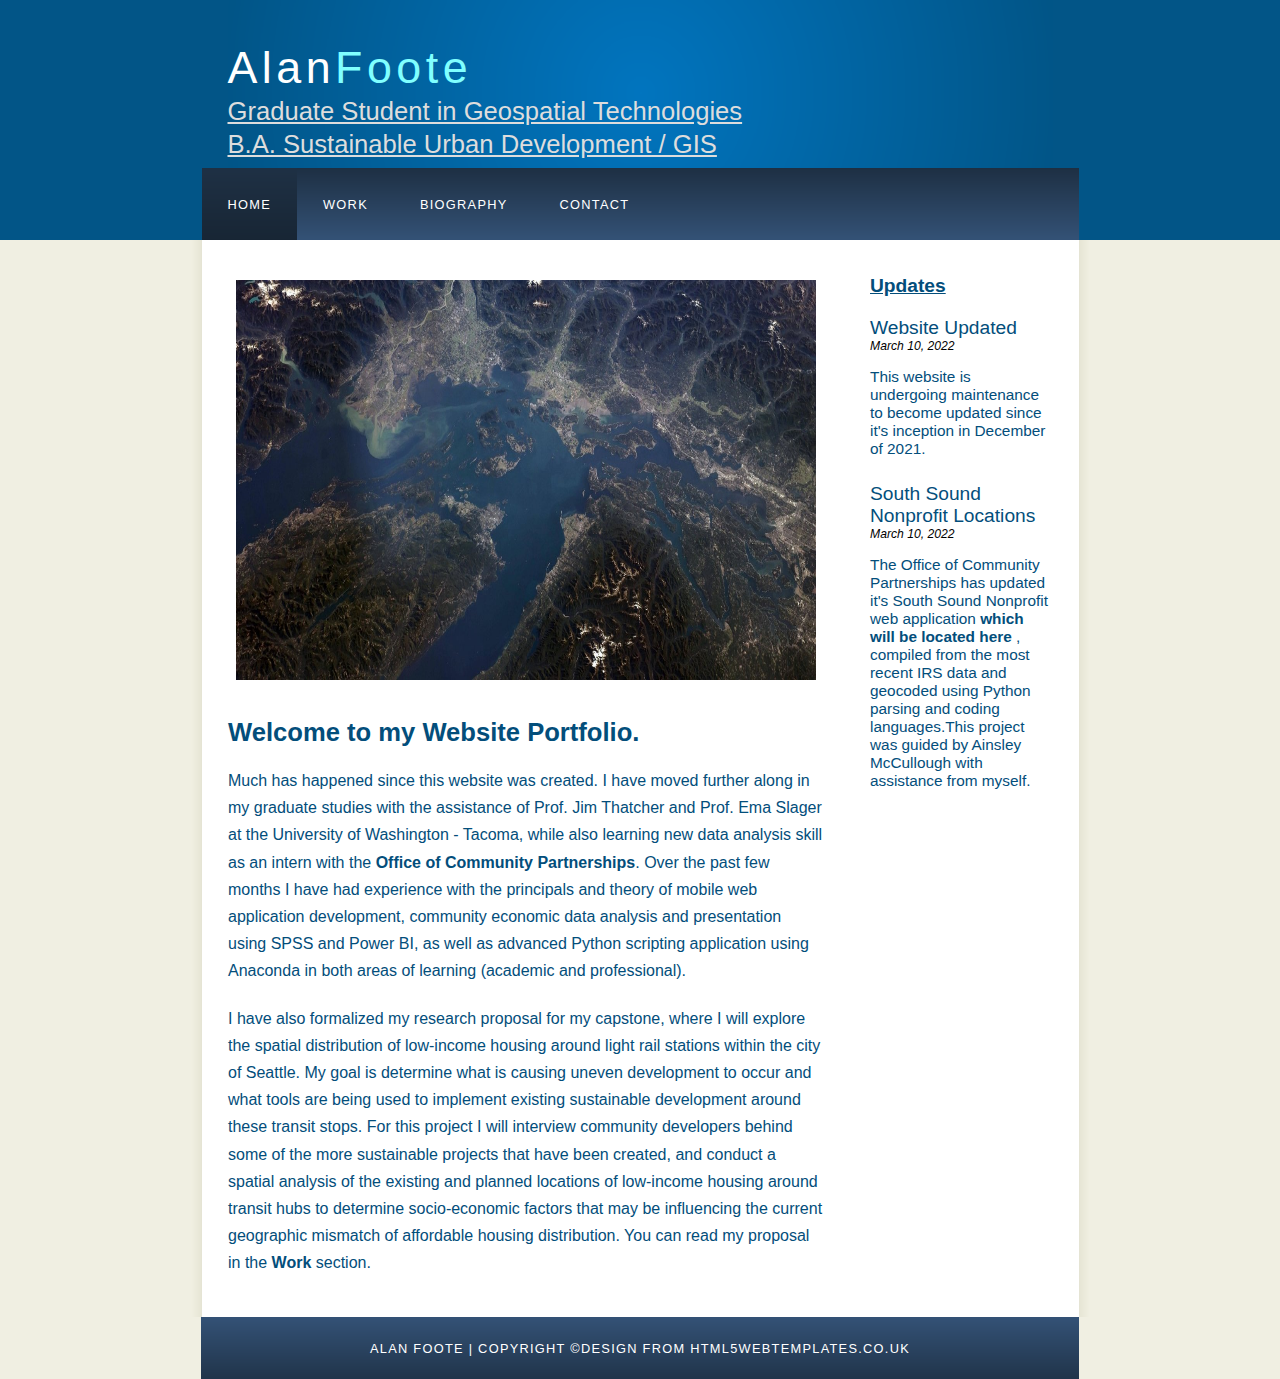
<file: index.html>
<!DOCTYPE HTML>
<html>

<head>
  <title>Home</title>
  <meta name="description" content="website description" />
  <meta name="keywords" content="website keywords, website keywords" />
  <meta http-equiv="content-type" content="text/html; charset=windows-1252" />
  <link rel="stylesheet" type="text/css" href="style/style.css" title="style" />
</head>

<body>
  <div id="main">
    <div id="header">
      <div id="logo">
        <div id="logo_text">
          <!-- class="logo_colour", allows you to change the colour of the text -->
          <h1><a href="index.html">Alan<span class="logo_colour">Foote</span></a></h1>
          <h2>Graduate Student in Geospatial Technologies</h2>
          <h2>B.A. Sustainable Urban Development / GIS</h2>
        </div>
      </div>
      <div id="menubar">
        <ul id="menu">
          <!-- put class="selected" in the li tag for the selected page - to highlight which page you're on -->
          <li class="selected"><a href="index.html">Home</a></li>
          <li><a href="work.html">Work</a></li>
          <li><a href="bio.html">Biography</a></li>
          <li><a href="contact.html">Contact</a></li>
        </ul>
      </div>
    </div>
    <div id="site_content">
      <div class="sidebar">
        <!-- insert your sidebar items here -->
        <h2>Updates</h2>
        <p></p>
        <h3>Website Updated</h3>
        <h5>March 10, 2022</h5>
        <h4> This website is undergoing maintenance to become updated since it's inception in December of 2021.</a></h4>
        <p></p>
        <h3>South Sound Nonprofit Locations</h3>
        <h5>March 10, 2022</h5>
        <h4>The Office of Community Partnerships has updated it's South Sound Nonprofit web application <a href="https://uwt-gis-geotech.maps.arcgis.com/apps/webappviewer/index.html?id=3c3a1da791af49039eb101318572ed0e"><strong>which will be located here</strong></a> </a>, compiled from the most recent IRS data and geocoded using Python parsing and coding languages.This project was guided by Ainsley McCullough with assistance from myself.</h4>
        <p></p>


      </div>
      <div id="content">
        <span class="center"><img src="images/PugetSound.jpg" alt="example graphic" width="580" height="400"/></span>
        <!-- insert the page content here -->
        <h1>Welcome to my Website Portfolio.</h1>
        <p>Much has happened since this website was created. I have moved further along in my graduate studies with the assistance of Prof. Jim Thatcher and Prof. Ema Slager at the University of Washington - Tacoma, while also learning new data analysis skill as an intern with the <a href="https://www.tacoma.uw.edu/community-partnerships"><strong>Office of Community Partnerships</strong></a>. Over the past few months I have had experience with the principals and theory of mobile web application development, community economic data analysis and presentation using SPSS and Power BI, as well as advanced Python scripting application using Anaconda in both areas of learning (academic and professional).  </p><p> I have also formalized my research proposal for my capstone, where I will explore the spatial distribution of low-income housing around light rail stations within the city of Seattle. My goal is determine what is causing uneven development to occur and what tools are being used to implement existing sustainable development around these transit stops. For this project I will interview community developers behind some of the more sustainable projects that have been created, and conduct a spatial analysis of the existing and planned locations of low-income housing around transit hubs to determine socio-economic factors that may be influencing the current geographic mismatch of affordable housing distribution. You can read my proposal in the <b><a href="work.html">Work</a></b> section. </p>
        </div>
    </div>
    <div id="content_footer"></div>
    <div id="footer">
       Alan Foote | Copyright &copy;<a href="http://www.html5webtemplates.co.uk">design from HTML5webtemplates.co.uk</a></a>
    </div>
  </div>
</body>
</html>
</file>
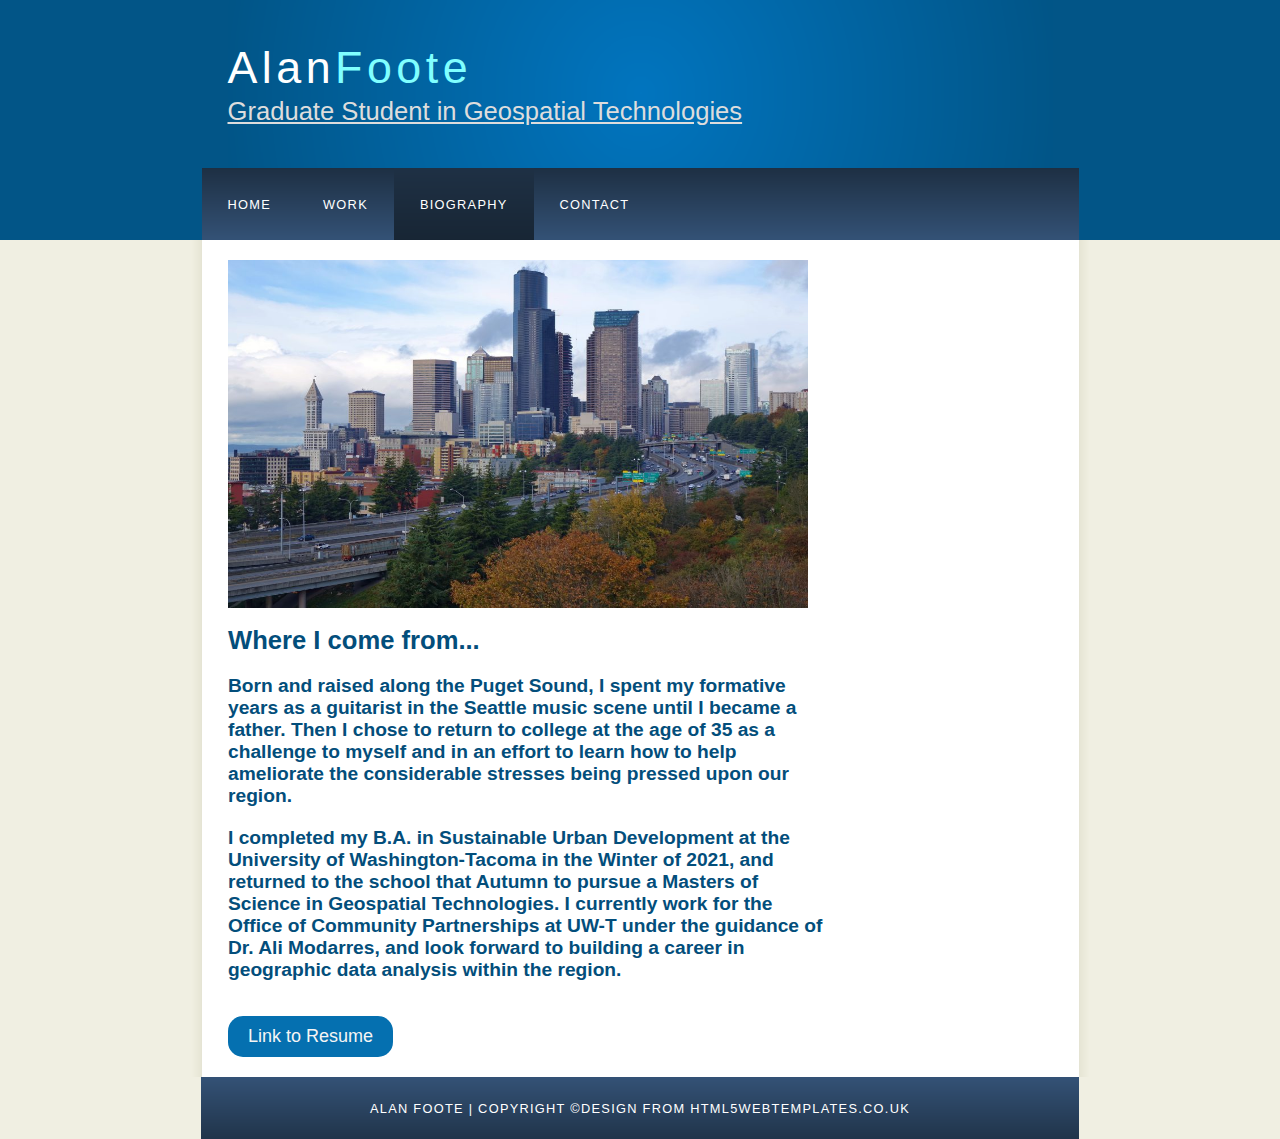
<file: bio.html>
<!DOCTYPE HTML>
<html>

<head>
  <title>Biography</title>
  <meta name="description" content="website description" />
  <meta name="keywords" content="website keywords, website keywords" />
  <meta http-equiv="content-type" content="text/html; charset=windows-1252" />
  <link rel="stylesheet" type="text/css" href="style/style.css" title="style" />
</head>

<body>
  <div id="main">
    <div id="header">
      <div id="logo">
        <div id="logo_text">
          <!-- class="logo_colour", allows you to change the colour of the text -->
          <h1><a href="index.html">Alan<span class="logo_colour">Foote</span></a></h1>
          <h2>Graduate Student in Geospatial Technologies</h2>
        
        </div>
      </div>
      <div id="menubar">
        <ul id="menu">
          <!-- put class="selected" in the li tag for the selected page - to highlight which page you're on -->
          <li><a href="index.html">Home</a></li>
          <li><a href="work.html">Work</a></li>
          <li class="selected"><a href="bio.html">Biography</a></li>
          <li><a href="contact.html">Contact</a></li>
        </ul>
      </div>
    </div>
    <div id="content_header"></div>
    <div id="site_content">

      <div id="content">
        <!-- insert the page content here -->
          <class="image featured"><img src="images/beacon4.jpg" width="580" height="348" alt="" />
        <h1>Where I come from...</h1>
        <h3><strong>Born and raised along the Puget Sound, I spent my formative years as a guitarist in the Seattle music scene until I became a father. Then I chose to return to college at the age of 35 as a challenge to myself and in an effort to learn how to help ameliorate the considerable stresses being pressed upon our region.</h3>
        <p></p>
        <h3>I completed my B.A. in Sustainable Urban Development at the University of Washington-Tacoma in the Winter of 2021, and returned to the school that Autumn to pursue a Masters of Science in Geospatial Technologies. I currently work for the Office of Community Partnerships at UW-T under the guidance of Dr. Ali Modarres, and look forward to building a career in geographic data analysis within the region.</strong></h3>
        <p></p>


        <div class="form_settings">
          <a href="https://sway.office.com/IY0CkkwAI9NMCZYo"><button>Link to Resume</button>
        </div>

      </div>
    </div>
    <div id="content_footer"></div>
    <div id="footer">
       Alan Foote | Copyright &copy;<a href="http://www.html5webtemplates.co.uk">design from HTML5webtemplates.co.uk</a>
    </div>
  </div>
</body>
</html>
<html>
</file>
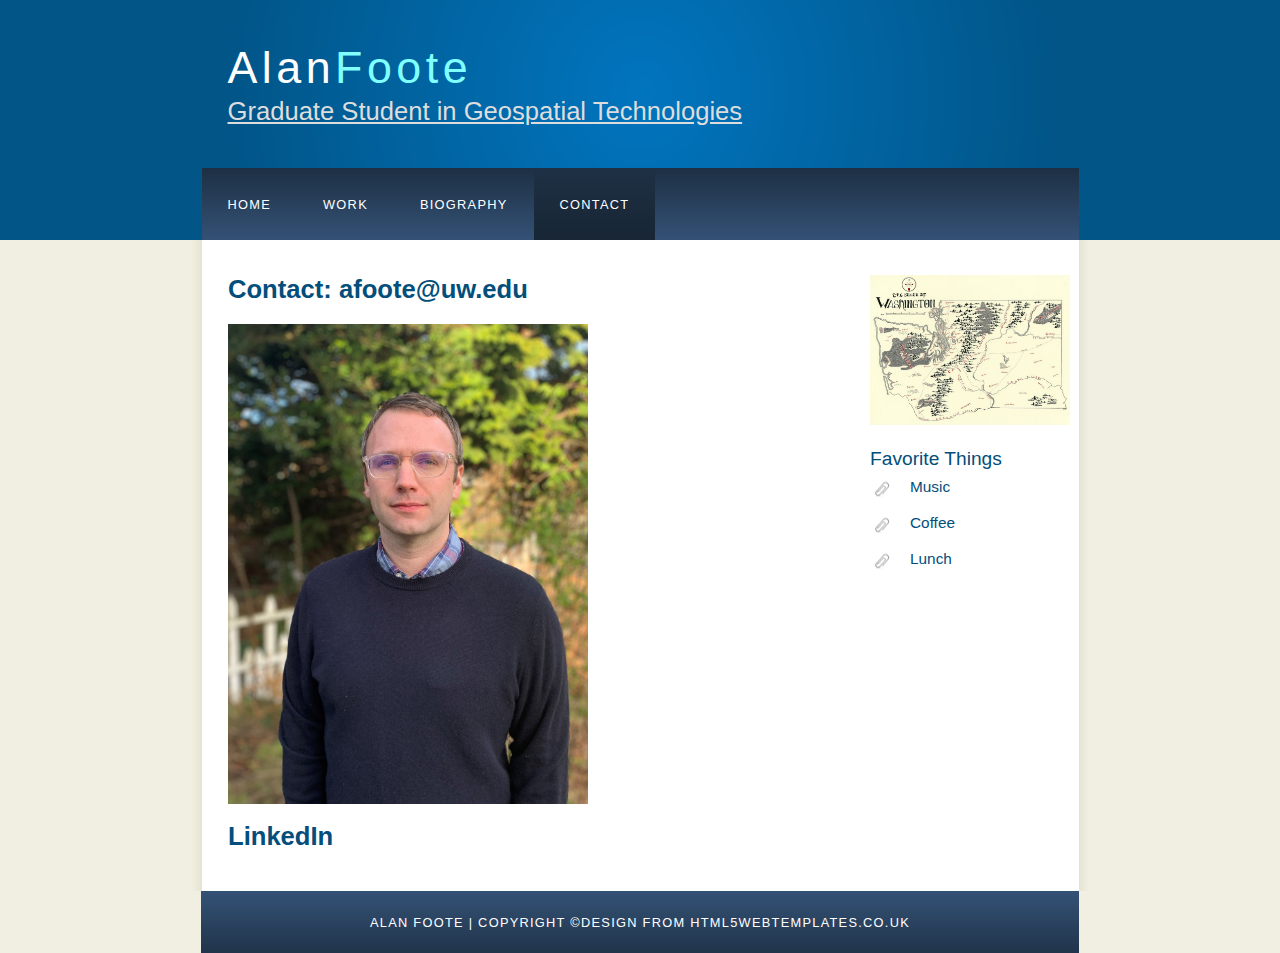
<file: contact.html>
<!DOCTYPE HTML>
<html>

<head>
  <title>Contact</title>
  <meta name="description" content="website description" />
  <meta name="keywords" content="website keywords, website keywords" />
  <meta http-equiv="content-type" content="text/html; charset=windows-1252" />
  <link rel="stylesheet" type="text/css" href="style/style.css" title="style" />
</head>

<body>
  <div id="main">
    <div id="header">
      <div id="logo">
        <div id="logo_text">
          <!-- class="logo_colour", allows you to change the colour of the text -->
          <h1><a href="index.html">Alan<span class="logo_colour">Foote</span></a></h1>
          <h2>Graduate Student in Geospatial Technologies</h2>
          
          <p></p>
        </div>
      </div>
      <div id="menubar">
        <ul id="menu">
          <!-- put class="selected" in the li tag for the selected page - to highlight which page you're on -->
          <li><a href="index.html">Home</a></li>
          <li><a href="work.html">Work</a></li>
          <li><a href="bio.html">Biography</a></li>
          <li class="selected"><a href="contact.html">Contact</a></li>
        </ul>
      </div>
    </div>

    <div id="content_header"></div>

      <div id="site_content">
        <div class="sidebar">
          <!-- insert your sidebar items here -->
          <img src="images/wa.png"
          width="200"
          height="150"/>
          <p></p>
          <h3>Favorite Things</h3>
          <ul>
            <li><a href="https://awvfts.com/"><h4>Music</h4></a></li>
            <li><a href="https://www.facebook.com/cosmonautcoffee/"><h4>Coffee</h4></a></li>
            <li><a href="https://lacabartacoma.com/"><h4>Lunch</h4></a></li>

          </ul>

        </div>
      <div id="content">
        <!-- insert the page content here -->
        <h1>Contact:<a href="mailto:afoote@uw.edu"><strong> afoote@uw.edu</strong></a></h1>
        <img src="images/self2.jpg"  width="360"  height="480"/>
        <h1><a href="https://www.linkedin.com/in/alan-foote/"><strong>LinkedIn</strong></a></h1>

      </div>
    </div>
    <div id="content_footer"></div>
    <div id="footer">
       Alan Foote | Copyright &copy;<a href="http://www.html5webtemplates.co.uk">design from HTML5webtemplates.co.uk</a>
    </div>
  </div>
</body>
</html>
</file>
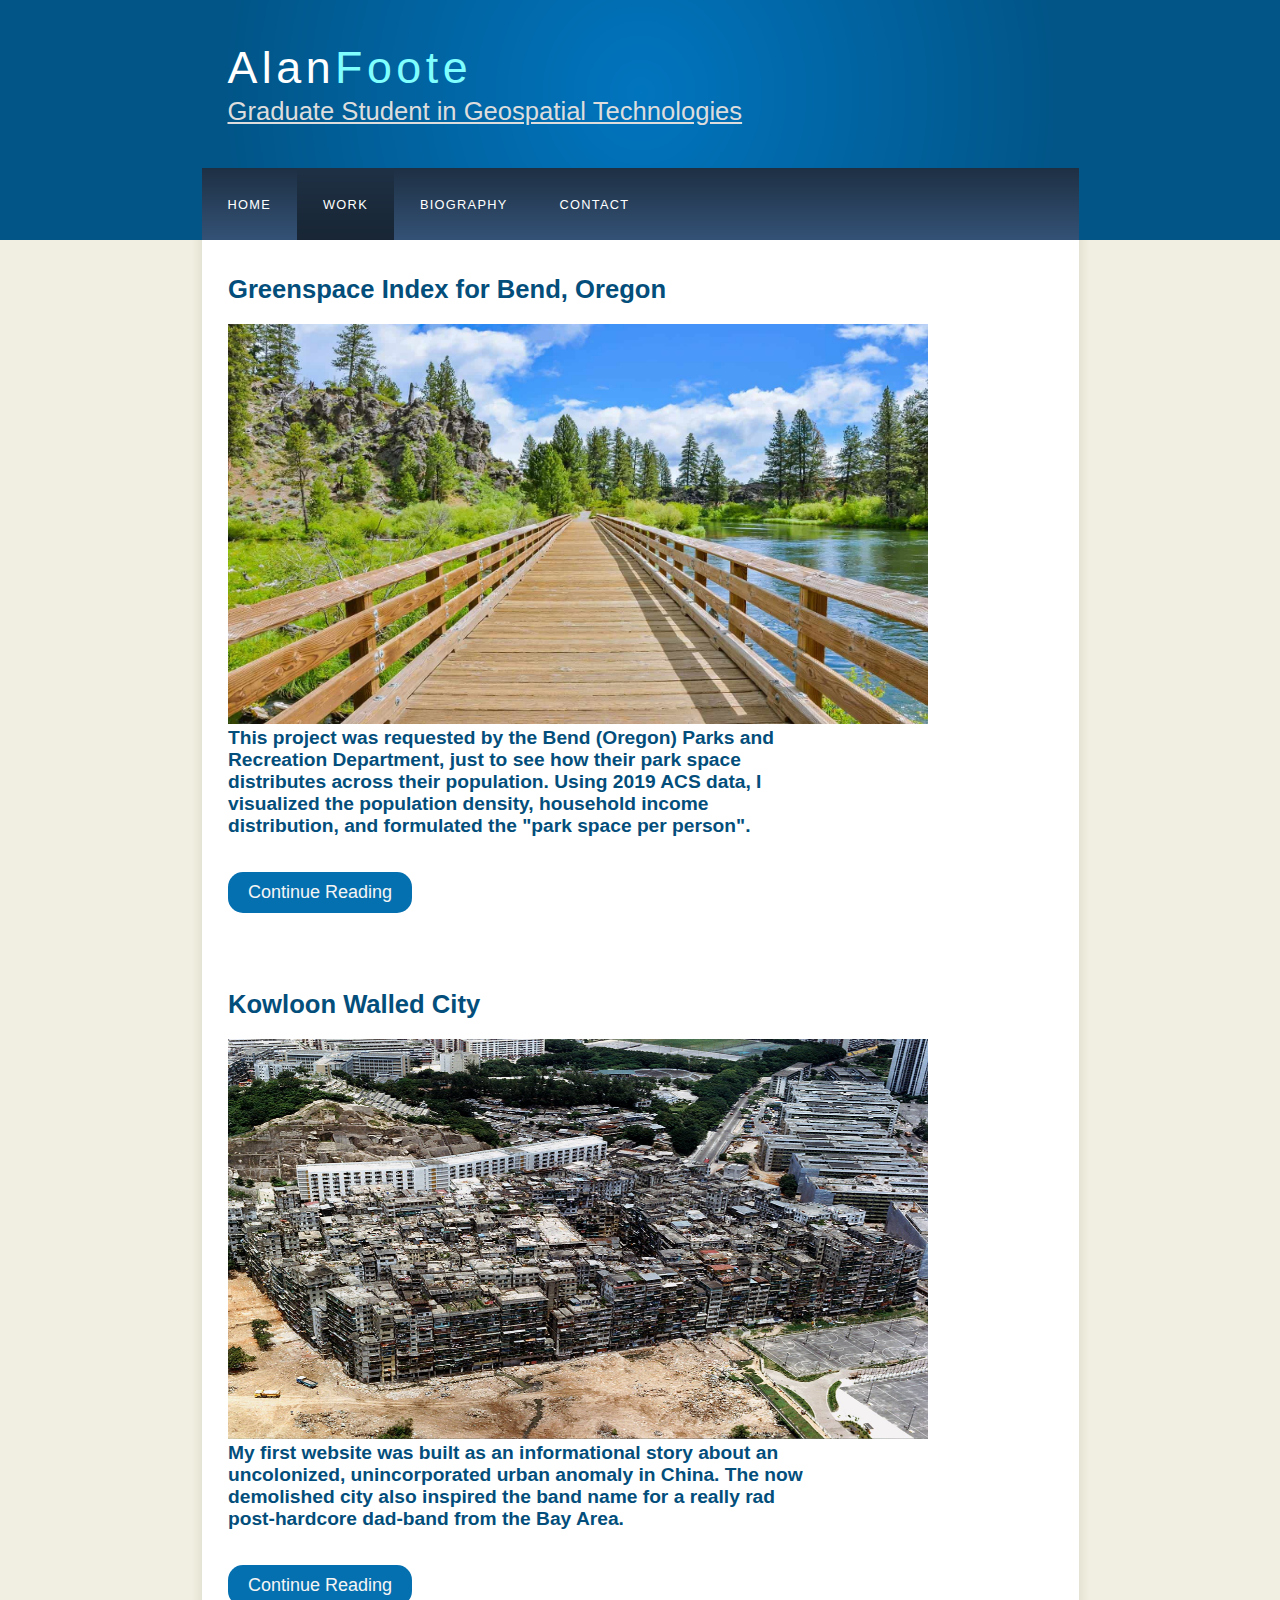
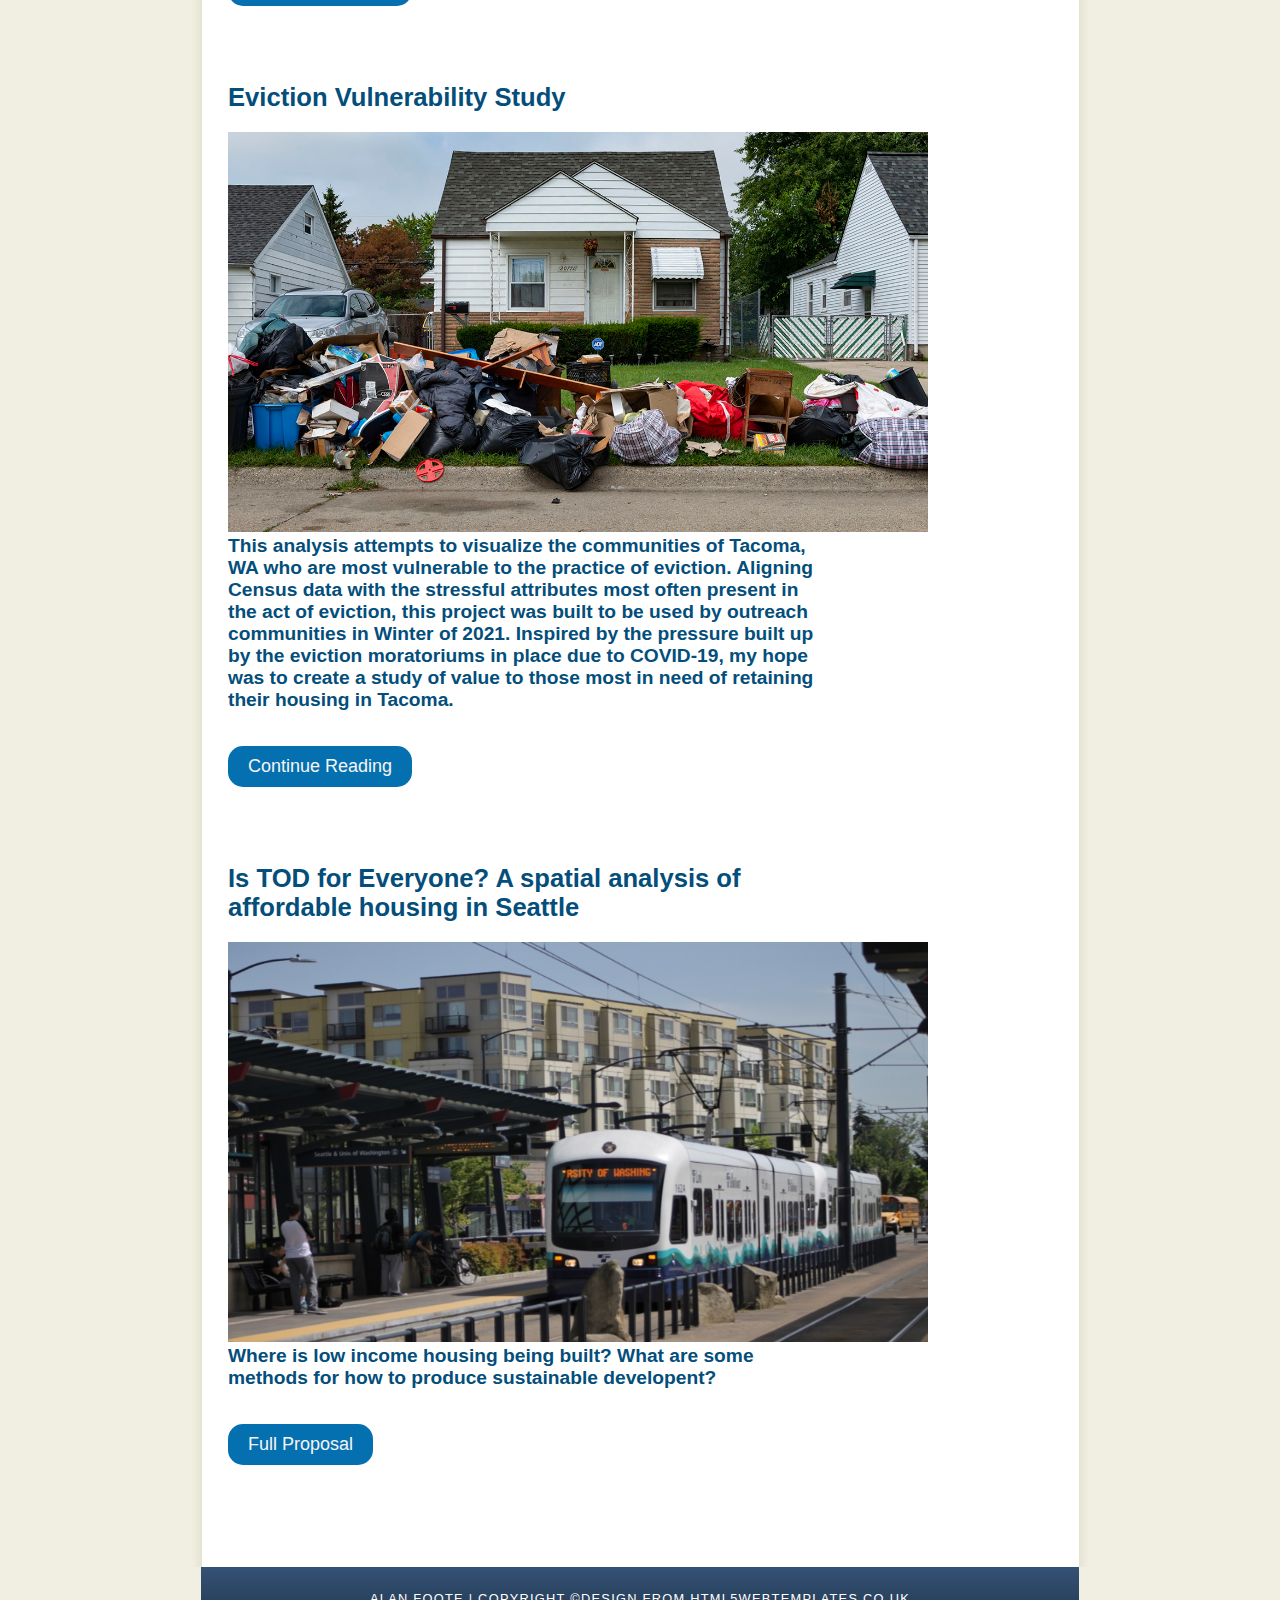
<file: work.html>
<!DOCTYPE HTML>
<html>

<head>
  <title>Work</title>
  <meta name="description" content="website description" />
  <meta name="keywords" content="website keywords, website keywords" />
  <meta http-equiv="content-type" content="text/html; charset=windows-1252" />
  <link rel="stylesheet" type="text/css" href="style/style.css" title="style" />

</head>

<body>
  <div id="main">
    <div id="header">
      <div id="logo">
        <div id="logo_text">
          <!-- class="logo_colour", allows you to change the colour of the text -->
          <h1><a href="index.html">Alan<span class="logo_colour">Foote</span></a></h1>
          <h2>Graduate Student in Geospatial Technologies</h2>

        </div>
      </div>
      <div id="menubar">
        <ul id="menu">
          <!-- put class="selected" in the li tag for the selected page - to highlight which page you're on -->
          <li><a href="index.html">Home</a></li>
          <li class="selected"><a href="work.html">Work</a></li>
          <li><a href="bio.html">Biography</a></li>
          <li><a href="contact.html">Contact</a></li>
        </ul>
      </div>
    </div>
    <div id="content_header"></div>
    <div id="site_content">

      <div id="content">
        <!-- insert the page content here -->
        <article class="post">

              <header>
                <div class="title">
                  <h1><a href="https://alanfoote.github.io/Lab5_Final2/"><strong>Greenspace Index for Bend, Oregon</strong></a></h1>
                </div>

              </header>

              <class="image featured"><img src="images/bend-hike.jpg" width="700" height="400" alt="wooden pathway" /></a>
              <h3><strong>This project was requested by the Bend (Oregon) Parks and Recreation Department, just to see how their park space distributes across their population. Using 2019 ACS data, I visualized the population density, household income distribution, and formulated the "park space per person".</strong></h3>
              <p></p>
              <footer>
                <ul class="actions">
                  <div class="form_settings">
                    <a href="https://alanfoote.github.io/Lab5_Final2/"><button>Continue Reading</button>
                  </div>
                </ul>
                </footer>
            </article>
          </div>
      </div>
      <!--Page Break Band-->
      <div id="content_header"></div>
      <div id="site_content">

        <div id="content">
          <!-- insert the page content here -->
          <article class="post">

                <header>
                  <div class="title">
                    <h1><a href="https://alanfoote.github.io/KowloonWalledCity/"><strong>Kowloon Walled City</strong></a></h1>
                  </div>

                </header>

                <class="image featured"><img src="images/kowloon_aerial.jpg" width="700" height="400" alt="kowloon walled city" /></a>
                <h3><strong>My first website was built as an informational story about an uncolonized, unincorporated urban anomaly in China. The now demolished city also inspired the band name for a really rad post-hardcore dad-band from the Bay Area. </strong></h3>
                  <p></p>
                <footer>
                  <ul class="actions">
                    <div class="form_settings">
                      <a href="https://alanfoote.github.io/KowloonWalledCity/"><button>Continue Reading</button>
                    </div>
                  </ul>
                  </footer>
              </article>
            </div>
        </div>

        <div id="content_header"></div>
        <div id="site_content">

          <div id="content">
            <!-- insert the page content here -->
            <article class="post">

                  <header>
                    <div class="title">
                      <h1><a href="https://arcg.is/GrHGL1"><strong>Eviction Vulnerability Study</strong></a></h1>
                    </div>

                  </header>

                  <class="image featured"><img src="images/eviction.jpg" width="700" height="400" alt="eviction image" />
                  <h3><strong>This analysis attempts to visualize the communities of Tacoma, WA who are most vulnerable to the practice of eviction. Aligning Census data with the stressful attributes most often present in the act of eviction, this project was built to be used by outreach communities in Winter of 2021. Inspired by the pressure built up by the eviction moratoriums in place due to COVID-19, my hope was to create a study of value to those most in need of retaining their housing in Tacoma.  </strong></h3>
                  <p></p>
                  <footer>
                    <ul class="actions">
                      <div class="form_settings">
                        <a href="https://arcg.is/GrHGL1"><button>Continue Reading</button>
                      </div>
                    </ul>
                    </footer>
                </article>
              </div>
          </div>
          <div id="content_header"></div>
          <div id="site_content">

            <div id="content">
              <!-- insert the page content here -->
              <article class="post">

                    <header>
                      <div class="title">
                        <h1><a href="https://alanfoote.github.io/KowloonWalledCity/"><strong>Is TOD for Everyone? A spatial analysis of affordable housing in Seattle</strong></a></h1>
                      </div>

                    </header>

                    <class="image featured"><img src="images/tod2.jpg" width="700" height="400" alt="kowloon walled city" /></a>
                    <h3><strong>Where is low income housing being built? What are some methods for how to produce sustainable developent? </strong></h3>
                      <p></p>
                    <footer>
                      <ul class="actions">
                        <div class="form_settings">
                          <a href="https://sway.office.com/PcxmGWmiHchcn4HE?ref=Link"><button>Full Proposal</button>
                        </div>
                      </ul>
                      </footer>
                  </article>
                </div>
            </div>

            <div id="content_header"></div>
            <div id="site_content">


                    <p></p>
                    <footer>

                      </footer>
                  </article>
                </div>
            </div>
    </div>
    <div id="content_footer"></div>
    <div id="footer">
     Alan Foote | Copyright &copy;<a href="http://www.html5webtemplates.co.uk">design from HTML5webtemplates.co.uk</a>
    </div>
  </div>
</body>
</html>
</file>
<file: style/style.css>
html
{ height: 100%;}

*
{ margin: 0;
  padding: 0;}

body
{ font: normal .80em 'trebuchet ms', arial, sans-serif;
  background: #F0EFE2;
  color: #777;}

p
{ font: normal 125% 'century gothic', arial, sans-serif;
  color: #034e7b;padding: 0 0 20px 0;
  line-height: 1.7em;}

img
{ border: 0;}

h1, h4, h5, h6
{ font: bold 200% 'century gothic', arial, sans-serif;
  color: #034e7b;
  margin: 0 0 15px 0;
  padding: 15px 0 5px 0;}

h2
{ font: bold 150% 'century gothic', arial, sans-serif;text-decoration: underline;
  color: #034e7b;}

h3
{ font: normal 150% 'century gothic', arial, sans-serif;
  color: #034e7b;}

h4, h5, h6
{ margin: 0;
  padding: 0 0 5px 0;
  font: normal 120% arial, sans-serif;
  color: #034e7b;}

h5, h6
{ font: italic 95% arial, sans-serif;
  padding: 0 0 15px 0;
  color: #000;}

h6
{ font: bold 150% 'century gothic', arial, sans-serif;text-decoration: underline;
  color: #3690c0;}


a, a:hover
{ outline: none;
  text-decoration: none;
  color: #034e7b;}

a:hover
{ text-decoration: none;color: #3690c0;}

.left
{ float: left;
  width: auto;
  margin-right: 10px;}

.right
{ float: right;
  width: auto;
  margin-left: 10px;}

.center
{ display: block;
  text-align: center;
  margin: 20px auto;}

blockquote
{ margin: 20px 0;
  padding: 10px 20px 0 20px;
  border: 1px solid #E5E5DB;
  background: #FFF;}

ul
{ margin: 2px 0 22px 17px;}

ul li
{ list-style-type: circle;
  margin: 0 0 6px 0;
  padding: 0 0 4px 5px;}

ol
{ margin: 8px 0 22px 20px;}

ol li
{ margin: 0 0 11px 0;}

#main, #logo, #menubar, #site_content, #footer
{ margin-left: auto;
  margin-right: auto;}

#header
{ background: #025587;
  height: 240px;}

#logo
{ width: 825px;
  position: relative;
  height: 168px;
  background: #025587 url(logo.png) no-repeat;}

#logo #logo_text
{ position: absolute;
  top: 20px;
  left: 0;}

#logo h1, #logo h2
{ font: normal 350% 'century gothic', arial, sans-serif;
  border-bottom: 0;
  text-transform: none;
  margin: 0;}

#logo_text h1, #logo_text h1 a, #logo_text h1 a:hover
{ padding: 22px 0 0 0;
  color: #FFF;
  letter-spacing: 0.1em;
  text-decoration: none;}

#logo_text h1 a .logo_colour
{ color: #80FFFF;}

#logo_text h2
{ font-size: 200%;
  padding: 4px 0 0 0;
  color: #DDD;}

#menubar
{ width: 877px;
  height: 72px;
  padding: 0;
  background: #29415D url(menu.png) repeat-x;}

ul#menu, ul#menu li
{ float: left;
  margin: 0;
  padding: 0;}

ul#menu li
{ list-style: none;}

ul#menu li a
{ letter-spacing: 0.1em;
  font: normal 100% 'lucida sans unicode', arial, sans-serif;
  display: block;
  float: left;
  height: 37px;
  padding: 29px 26px 6px 26px;
  text-align: center;
  color: #FFF;
  text-transform: uppercase;
  text-decoration: none;
  background: transparent;}

ul#menu li a:hover, ul#menu li.selected a, ul#menu li.selected a:hover
{ color: #FFF;
  background: #1C2C3E url(menu_select.png) repeat-x;}

#site_content
{ width: 837px;
  overflow: hidden;
  margin: 0 auto 0 auto;
  padding: 20px 24px 20px 37px;
  background: #FFF url(content.png) repeat-y;}

.sidebar
{ float: right;
  width: 180px;
  padding: 15px 15px 20px 15px;}

.sidebar ul
{ width: 178px;
  padding: 4px 0 0 0;
  margin: 4px 0 30px 0;}

.sidebar li
{ list-style: none;
  padding: 0 0 7px 0; }

.sidebar li a, .sidebar li a:hover
{ padding: 0 0 0 40px;
  display: block;
  background: transparent url(link.png) no-repeat left center;}

.sidebar li a.selected
{ color: #444;
  text-decoration: none;}

#content
{ text-align: left;
  width: 595px;
  padding: 0;}

#content ul
{ margin: 2px 0 22px 0px;}

#content ul li
{ list-style-type: none;
  background: url(bullet.png) no-repeat;
  margin: 0 0 6px 0;
  padding: 0 0 4px 25px;
  line-height: 1.5em;}

#footer
{ width: 878px;
  font: normal 100% 'lucida sans unicode', arial, sans-serif;
  height: 33px;
  padding: 24px 0 5px 0;
  text-align: center;
  background: #016450 url(footer.png) repeat-x;
  color: #FFF;
  text-transform: uppercase;
  letter-spacing: 0.1em;}

#footer a
{ color: #FFF;
  text-decoration: none;}

#footer a:hover
{ color: #FFF;
  text-decoration: underline;}

.search
{ color: #5D5D5D;
  border: 1px solid #BBB;
  width: 134px;
  padding: 4px;
  font: 100% arial, sans-serif;}

.form_settings
{ margin: 15px 0 0 0;}

.form_settings p
{ padding: 0 0 4px 0;}

.form_settings span
{ float: left;
  width: 200px;
  text-align: left;}

.form_settings input, .form_settings textarea
{ padding: 5px;
  width: 299px;
  font: 100% arial;
  border: 1px solid #E5E5DB;
  background: #FFF;
  color: #47433F;}

.form_settings .submit
{ font: 100% arial;
  border: 1px solid;
  width: 99px;
  margin: 0 0 0 212px;
  height: 33px;
  padding: 2px 0 3px 0;
  cursor: pointer;
  background: #263C56;
  color: #FFF;}

.form_settings textarea, .form_settings select
{ font: 100% arial;
  width: 299px;}

.form_settings select
{ width: 310px;}

.form_settings .checkbox
{ margin: 4px 0;
  padding: 0;
  width: 14px;
  border: 0;
  background: none;}

.separator
{ width: 100%;
  height: 0;
  border-top: 1px solid #D9D5CF;
  border-bottom: 1px solid #FFF;
  margin: 0 0 20px 0;}

table
{ margin: 10px 0 30px 0;}

table tr th, table tr td
{ background: #3B3B3B;
  color: #FFF;
  padding: 7px 4px;
  text-align: left;}

table tr td
{ background: #F0EFE2;
  color: #47433F;
  border-top: 1px solid #FFF;}

  button {
    padding: 10px 20px;
    font-size: 18px;
    text-align: center;
    cursor: pointer;
    outline: none;
    color: #f5f5f5;
    background-color: #0570b0;
    border: none;
    border-radius: 15px;
    }

  button:hover {background-color: #3690c0}

  button:active {
    background-color: #74a9cf;
    box-shadow: 0 5px #666;
    transform: translateY(4px);
    }
</file>
